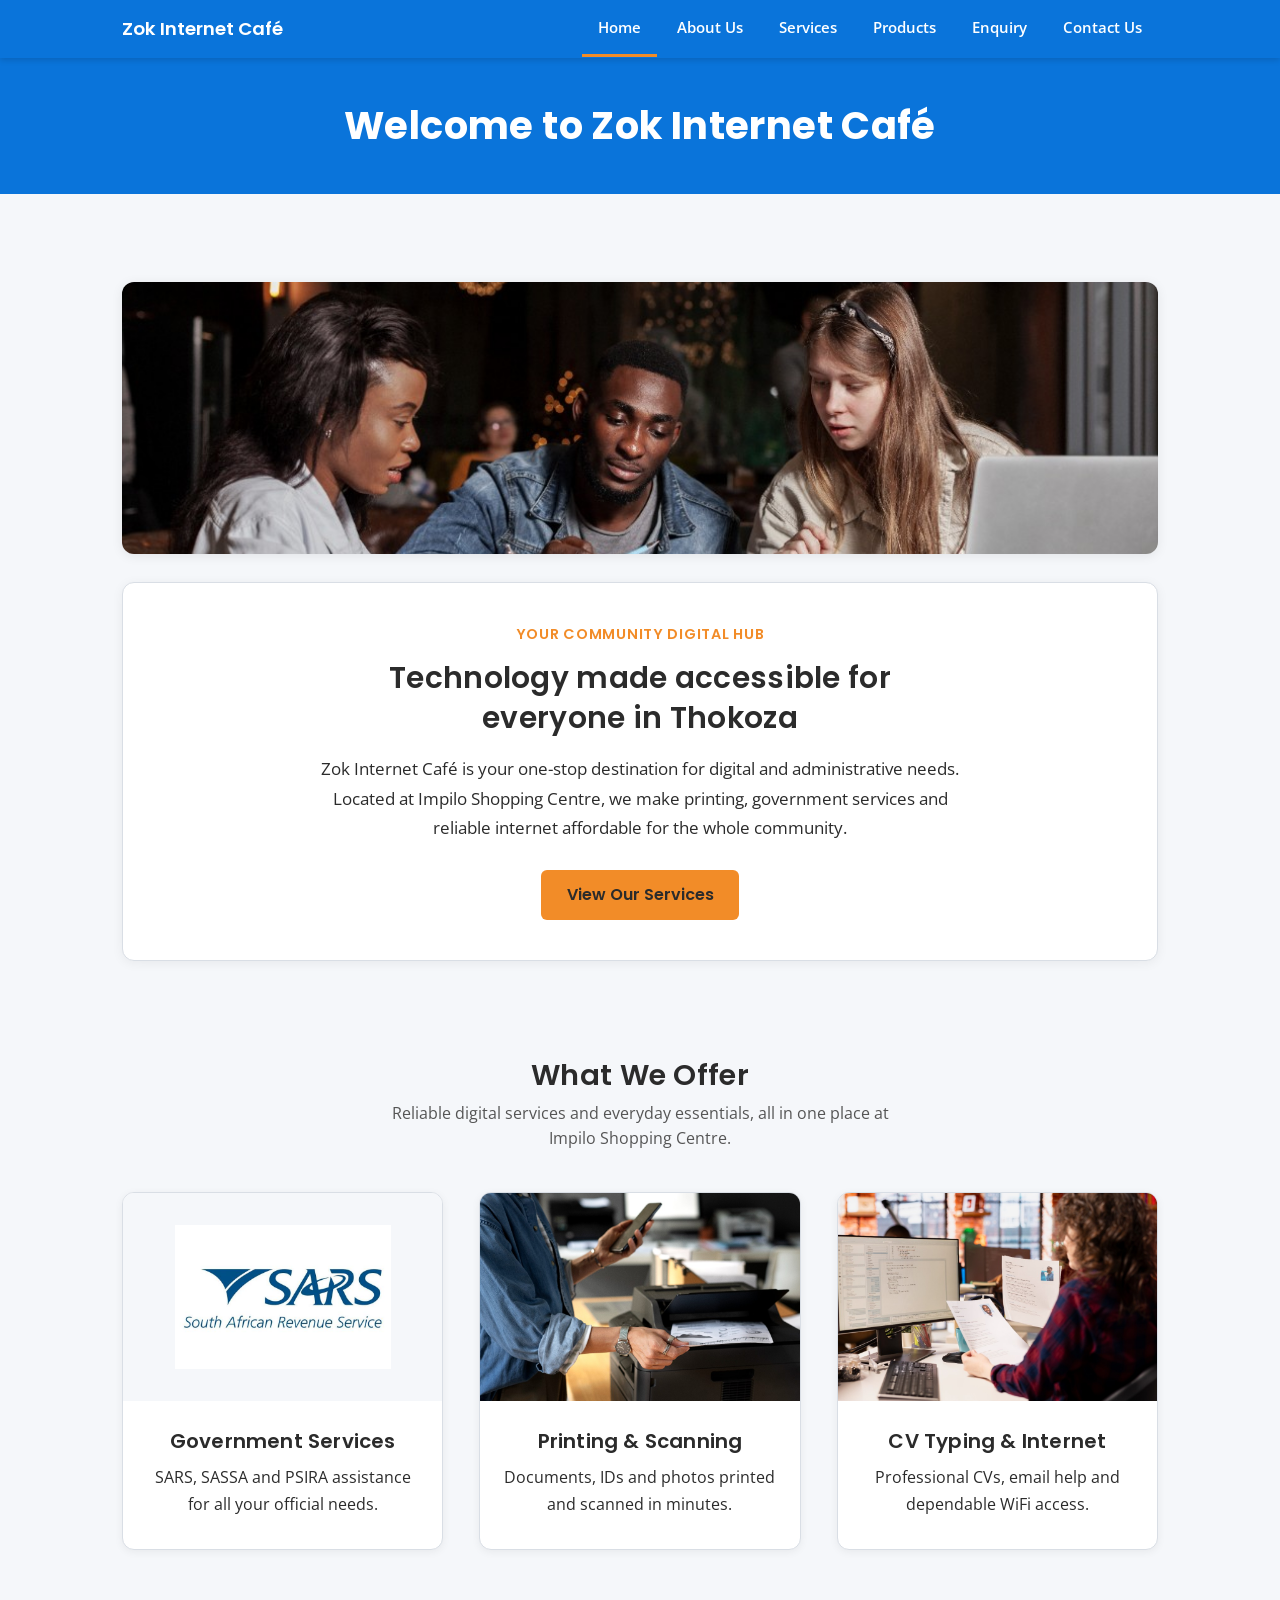
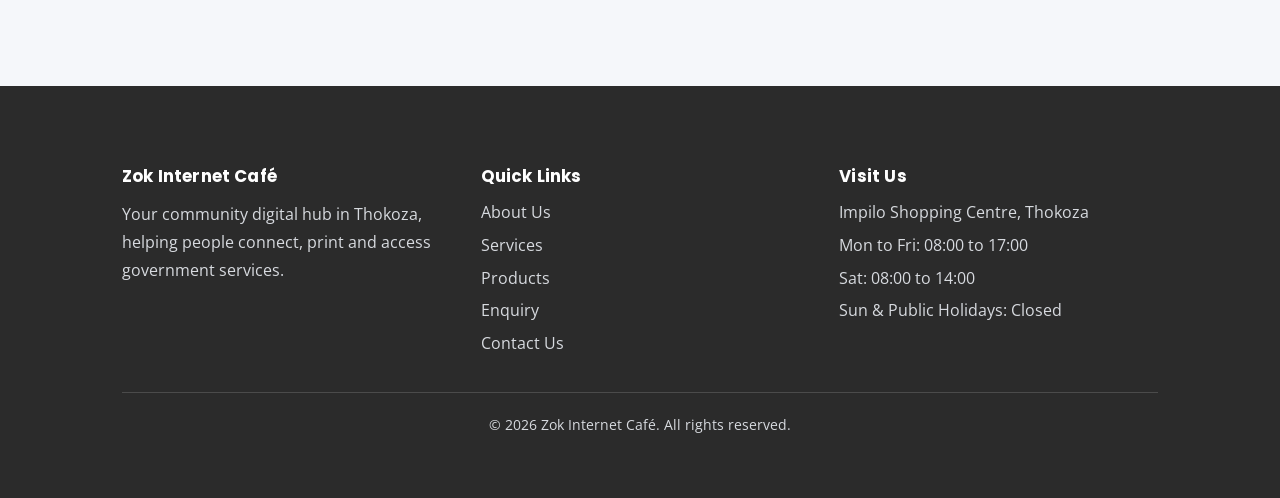
<file: index.html>
<!DOCTYPE html>
<html lang="en">
<head>
    <meta charset="UTF-8">
    <meta name="viewport" content="width=device-width, initial-scale=1.0">
    <title>Home | Zok Internet Café</title>

    <!-- SEO meta tags for search engine visibility -->
    <meta name="description" content="Zok Internet Café is your community digital hub at Impilo Shopping Centre in Thokoza, Gauteng. We offer affordable printing, scanning, SARS e-Filing, SASSA assistance, CV typing and reliable internet access for the whole community.">
    <meta name="keywords" content="internet café Thokoza, printing services Thokoza, scanning Thokoza, SARS e-Filing assistance, SASSA applications, CV typing Thokoza, PSIRA registration, internet access, Impilo Shopping Centre, digital services South Africa, Gauteng">

    <!-- Google Fonts for headings and body text -->
    <link rel="preconnect" href="https://fonts.googleapis.com">
    <link rel="preconnect" href="https://fonts.gstatic.com" crossorigin>
    <link href="https://fonts.googleapis.com/css2?family=Open+Sans:wght@400;600;700&family=Poppins:wght@400;500;600;700&display=swap" rel="stylesheet">

    <!-- External stylesheet shared by every page -->
    <link rel="stylesheet" href="css/style.css">
</head>
<body>
  
    <!-- Sticky navigation bar linking all six pages -->
    <nav class="navbar">
        <div class="nav-container">
            <a href="index.html" class="nav-logo">Zok Internet Café</a>
            <input type="checkbox" id="nav-toggle" class="nav-toggle">
            <label for="nav-toggle" class="nav-toggle-label" aria-label="Toggle navigation menu"><span></span></label>
            <ul class="nav-links">
                <li><a href="index.html" class="active">Home</a></li>
                <li><a href="about.html">About Us</a></li>
                <li><a href="services.html">Services</a></li>
                <li><a href="products.html">Products</a></li>
                <li><a href="enquiry.html">Enquiry</a></li>
                <li><a href="contact.html">Contact Us</a></li>
            </ul>
        </div>
    </nav>

    <!-- Full width welcome heading -->
    <header class="page-header">
        <h1>Welcome to Zok Internet Café</h1>
    </header>

    <main>

        <!-- Hero image with tagline, intro and a call to action -->
        <section class="hero animate-on-scroll">
            <div class="container hero-inner">
                <div class="hero-banner">
                    <picture>
                        <source media="(max-width: 600px)" srcset="images/hero-cafe-collaboration-480.png">
                        <source media="(max-width: 900px)" srcset="images/hero-cafe-collaboration-800.png">
                        <img class="hero-img"
                             src="images/hero-cafe-collaboration.png"
                             srcset="images/hero-cafe-collaboration-480.png 480w, images/hero-cafe-collaboration-800.png 800w, images/hero-cafe-collaboration.png 1024w"
                             sizes="(min-width: 1100px) 1100px, 100vw"
                             alt="Three people collaborating over documents and a laptop at a table in a warm café setting.">
                    </picture>
                </div>
                <div class="hero-content">
                    <span class="tagline">Your Community Digital Hub</span>
                    <h2>Technology made accessible for everyone in Thokoza</h2>
                    <p>
                        Zok Internet Café is your one-stop destination for digital and administrative
                        needs. Located at Impilo Shopping Centre, we make printing, government services
                        and reliable internet affordable for the whole community.
                    </p>
                    <a href="services.html" class="btn btn-primary">View Our Services</a>
                </div>
            </div>
        </section>

        <!-- Three featured service highlights -->
        <section class="container offer-section animate-on-scroll">
            <h2 class="section-title">What We Offer</h2>
            <p class="section-intro">Reliable digital services and everyday essentials, all in one place at Impilo Shopping Centre.</p>
            <div class="card-grid">
                <article class="card card-logo">
                    <img src="images/sars-logo.png" alt="South African Revenue Service (SARS) logo">
                    <div class="card-body">
                        <h3>Government Services</h3>
                        <p>SARS, SASSA and PSIRA assistance for all your official needs.</p>
                    </div>
                </article>

                <article class="card">
                    <img src="images/printing-scanning.png" alt="Person collecting printed documents from a modern office printer while holding a smartphone.">
                    <div class="card-body">
                        <h3>Printing &amp; Scanning</h3>
                        <p>Documents, IDs and photos printed and scanned in minutes.</p>
                    </div>
                </article>

                <article class="card">
                    <img src="images/cv-typing.png" alt="Person at a desk comparing printed CVs with a document open on a computer monitor.">
                    <div class="card-body">
                        <h3>CV Typing &amp; Internet</h3>
                        <p>Professional CVs, email help and dependable WiFi access.</p>
                    </div>
                </article>
            </div>
        </section>

    </main>

    <!-- Full width footer -->
    <footer class="site-footer">
        <div class="container">
            <div class="footer-grid">
                <div class="footer-col">
                    <h4>Zok Internet Café</h4>
                    <p>Your community digital hub in Thokoza, helping people connect, print and access government services.</p>
                </div>
                <div class="footer-col">
                    <h4>Quick Links</h4>
                    <ul>
                        <li><a href="about.html">About Us</a></li>
                        <li><a href="services.html">Services</a></li>
                        <li><a href="products.html">Products</a></li>
                        <li><a href="enquiry.html">Enquiry</a></li>
                        <li><a href="contact.html">Contact Us</a></li>
                    </ul>
                </div>
                <div class="footer-col">
                    <h4>Visit Us</h4>
                    <ul>
                        <li>Impilo Shopping Centre, Thokoza</li>
                        <li>Mon to Fri: 08:00 to 17:00</li>
                        <li>Sat: 08:00 to 14:00</li>
                        <li>Sun &amp; Public Holidays: Closed</li>
                    </ul>
                </div>
            </div>
            <div class="footer-bottom">
                <p>&copy; 2026 Zok Internet Café. All rights reserved.</p>
            </div>
        </div>
    </footer>

    <!-- Back-to-top button -->
    <button id="back-to-top" class="back-to-top" aria-label="Scroll back to top">&#8679;</button>

    <!-- jQuery library for interactive elements -->
    <script src="https://code.jquery.com/jquery-3.7.1.min.js"></script>

    <!-- Shared site-wide JavaScript -->
    <script src="js/main.js"></script>

</body>
</html>
</file>
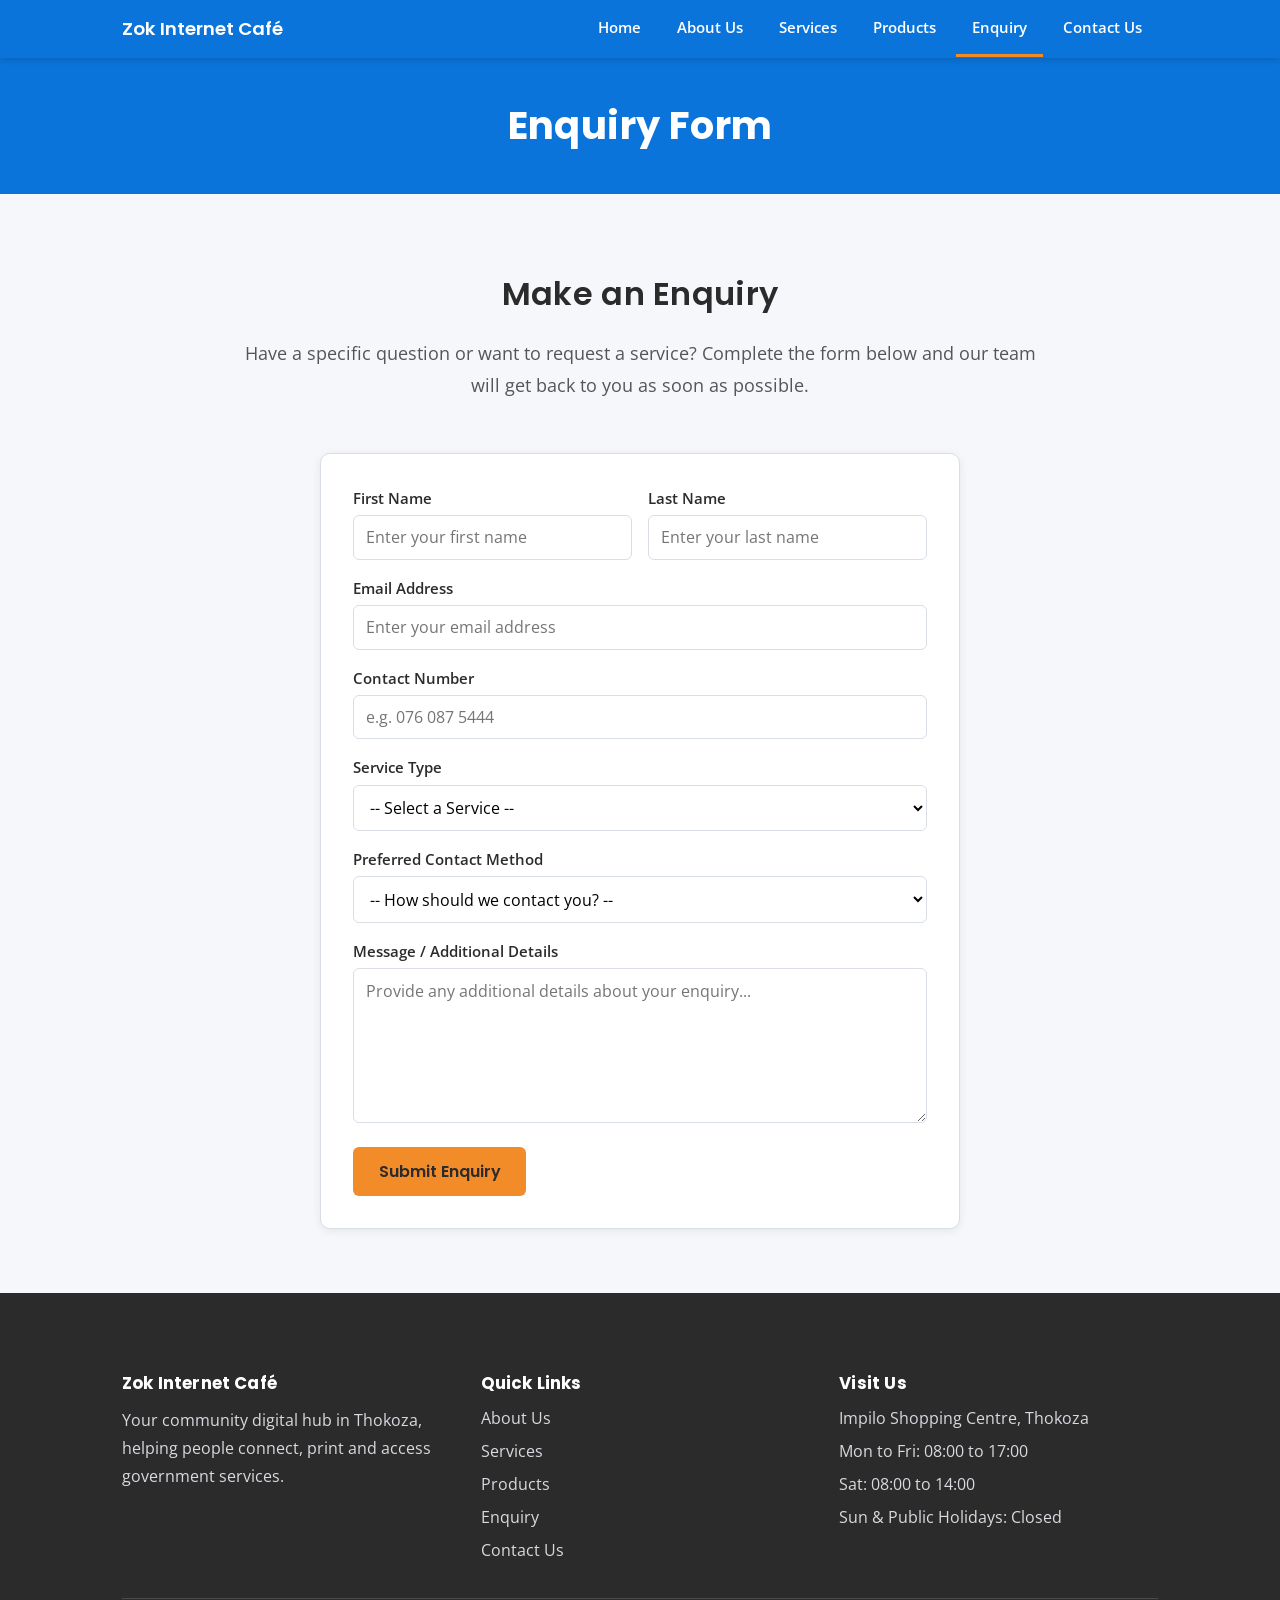
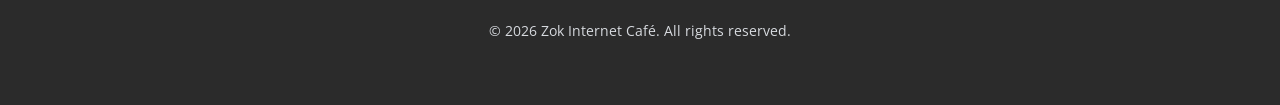
<file: enquiry.html>
<!DOCTYPE html>
<html lang="en">
<head>
    <meta charset="UTF-8">
    <meta name="viewport" content="width=device-width, initial-scale=1.0">
    <title>Enquiry | Zok Internet Café</title>

    <!-- SEO meta tags for search engine visibility -->
    <meta name="description" content="Enquire about services at Zok Internet Café in Thokoza, Gauteng. Submit your details to get pricing and availability information for printing, scanning, SARS e-Filing, CV typing, PSIRA registration and more at Impilo Shopping Centre.">
    <meta name="keywords" content="enquiry Zok Internet Café, service enquiry Thokoza, pricing enquiry, SARS e-Filing enquiry, printing enquiry, CV typing enquiry, PSIRA enquiry, contact form, Impilo Shopping Centre, Gauteng">

    <!-- Google Fonts for headings and body text -->
    <link rel="preconnect" href="https://fonts.googleapis.com">
    <link rel="preconnect" href="https://fonts.gstatic.com" crossorigin>
    <link href="https://fonts.googleapis.com/css2?family=Open+Sans:wght@400;600;700&family=Poppins:wght@400;500;600;700&display=swap" rel="stylesheet">

    <!-- External stylesheet shared by every page -->
    <link rel="stylesheet" href="css/style.css">
</head>
<body>

    <!-- Sticky navigation bar linking all six pages -->
    <nav class="navbar">
        <div class="nav-container">
            <a href="index.html" class="nav-logo">Zok Internet Café</a>
            <input type="checkbox" id="nav-toggle" class="nav-toggle">
            <label for="nav-toggle" class="nav-toggle-label" aria-label="Toggle navigation menu"><span></span></label>
            <ul class="nav-links">
                <li><a href="index.html">Home</a></li>
                <li><a href="about.html">About Us</a></li>
                <li><a href="services.html">Services</a></li>
                <li><a href="products.html">Products</a></li>
                <li><a href="enquiry.html" class="active">Enquiry</a></li>
                <li><a href="contact.html">Contact Us</a></li>
            </ul>
        </div>
    </nav>

    <!-- Full width page heading -->
    <header class="page-header">
        <h1>Enquiry Form</h1>
    </header>

    <main>

        <!-- Enquiry form introduction -->
        <section class="container enquiry-intro animate-on-scroll">
            <div class="intro-section">
                <h2>Make an Enquiry</h2>
                <p class="intro-text">
                    Have a specific question or want to request a service? Complete the form below and our team will get back to you as soon as possible.
                </p>
            </div>
        </section>

        <!-- Centred enquiry form with client-side validation -->
        <section class="container animate-on-scroll">
            <div class="form-card">

                <form id="enquiry-form" action="#" method="post">

                    <!-- First and last name side by side -->
                    <div class="form-row">
                        <div>
                            <label for="first-name">First Name</label>
                            <input type="text" id="first-name" name="first-name" placeholder="Enter your first name" required minlength="2" maxlength="50">
                            <span class="error-msg" id="first-name-error"></span>
                        </div>
                        <div>
                            <label for="last-name">Last Name</label>
                            <input type="text" id="last-name" name="last-name" placeholder="Enter your last name" required minlength="2" maxlength="50">
                            <span class="error-msg" id="last-name-error"></span>
                        </div>
                    </div>

                    <label for="email">Email Address</label>
                    <input type="email" id="email" name="email" placeholder="Enter your email address" required>
                    <span class="error-msg" id="email-error"></span>

                    <label for="contact-number">Contact Number</label>
                    <input type="tel" id="contact-number" name="contact-number" placeholder="e.g. 076 087 5444" required>
                    <span class="error-msg" id="contact-number-error"></span>

                    <label for="service-type">Service Type</label>
                    <select id="service-type" name="service-type" required>
                        <option value="" disabled selected>-- Select a Service --</option>
                        <option value="printing">Printing</option>
                        <option value="scanning">Scanning</option>
                        <option value="sars">SARS e-Filing</option>
                        <option value="sassa">SASSA Applications</option>
                        <option value="psira">PSIRA Registration</option>
                        <option value="cv-typing">CV Typing</option>
                        <option value="internet">Internet Browsing</option>
                        <option value="other">Other</option>
                    </select>
                    <span class="error-msg" id="service-type-error"></span>

                    <label for="preferred-contact">Preferred Contact Method</label>
                    <select id="preferred-contact" name="preferred-contact" required>
                        <option value="" disabled selected>-- How should we contact you? --</option>
                        <option value="email">Email</option>
                        <option value="phone">Phone Call</option>
                        <option value="whatsapp">WhatsApp</option>
                    </select>
                    <span class="error-msg" id="preferred-contact-error"></span>

                    <label for="enquiry-message">Message / Additional Details</label>
                    <textarea id="enquiry-message" name="message" rows="6" placeholder="Provide any additional details about your enquiry..."></textarea>
                    <span class="error-msg" id="enquiry-message-error"></span>

                    <button type="submit" class="btn btn-primary">Submit Enquiry</button>

                </form>
            </div>
        </section>

    </main>

    <!-- Response modal shown after successful validation -->
    <div id="modal-overlay" class="modal-overlay">
        <div class="modal-content">
            <span id="modal-close" class="modal-close">&times;</span>
            <div id="modal-body"></div>
        </div>
    </div>

    <!-- Full width footer -->
    <footer class="site-footer">
        <div class="container">
            <div class="footer-grid">
                <div class="footer-col">
                    <h4>Zok Internet Café</h4>
                    <p>Your community digital hub in Thokoza, helping people connect, print and access government services.</p>
                </div>
                <div class="footer-col">
                    <h4>Quick Links</h4>
                    <ul>
                        <li><a href="about.html">About Us</a></li>
                        <li><a href="services.html">Services</a></li>
                        <li><a href="products.html">Products</a></li>
                        <li><a href="enquiry.html">Enquiry</a></li>
                        <li><a href="contact.html">Contact Us</a></li>
                    </ul>
                </div>
                <div class="footer-col">
                    <h4>Visit Us</h4>
                    <ul>
                        <li>Impilo Shopping Centre, Thokoza</li>
                        <li>Mon to Fri: 08:00 to 17:00</li>
                        <li>Sat: 08:00 to 14:00</li>
                        <li>Sun &amp; Public Holidays: Closed</li>
                    </ul>
                </div>
            </div>
            <div class="footer-bottom">
                <p>&copy; 2026 Zok Internet Café. All rights reserved.</p>
            </div>
        </div>
    </footer>

    <!-- Back-to-top button -->
    <button id="back-to-top" class="back-to-top" aria-label="Scroll back to top">&#8679;</button>

    <!-- jQuery library for interactive elements -->
    <script src="https://code.jquery.com/jquery-3.7.1.min.js"></script>

    <!-- Shared site-wide JavaScript -->
    <script src="js/main.js"></script>

    <!-- Form validation for the enquiry page -->
    <script src="js/form-validation.js"></script>

</body>
</html>
</file>
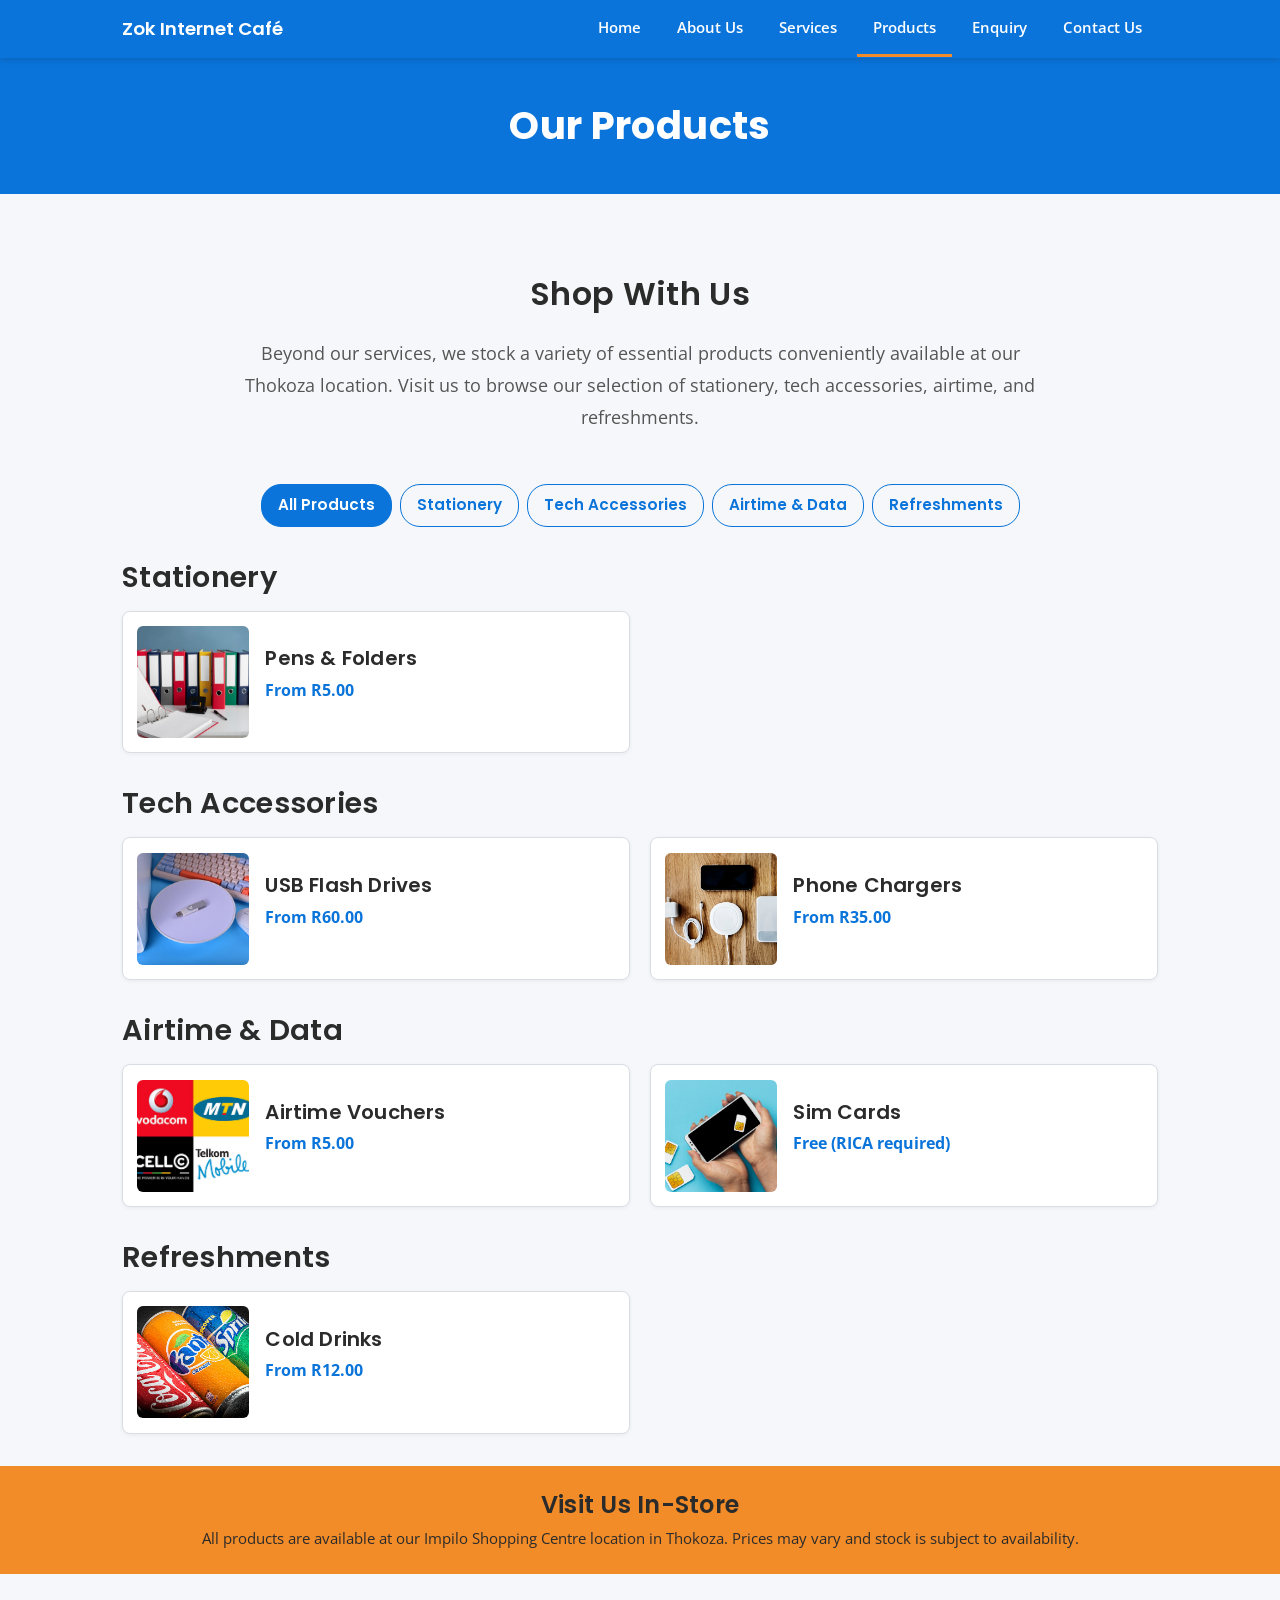
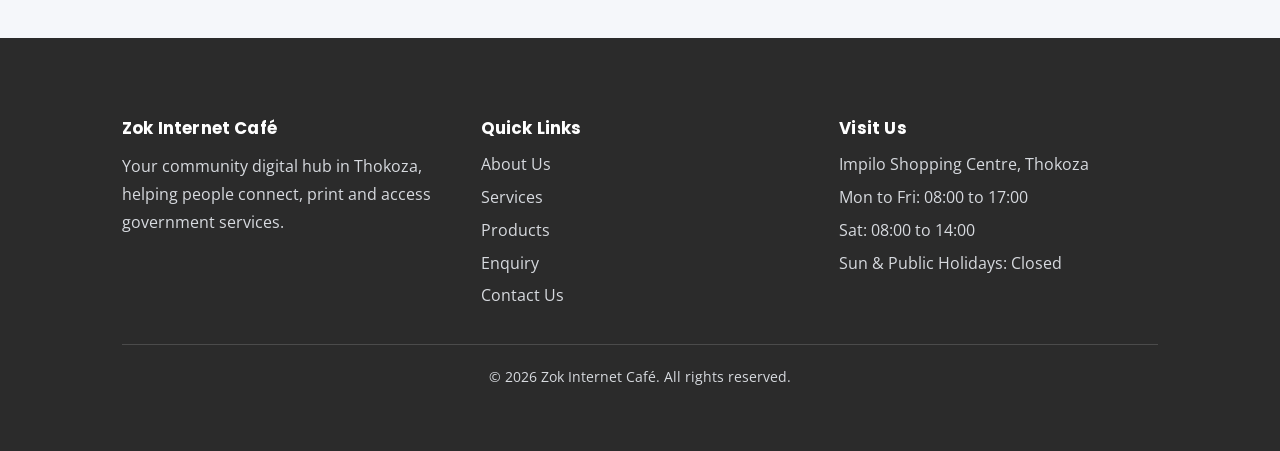
<file: products.html>
<!DOCTYPE html>
<html lang="en">
<head>
    <meta charset="UTF-8">
    <meta name="viewport" content="width=device-width, initial-scale=1.0">
    <title>Products | Zok Internet Café</title>

    <!-- SEO meta tags for search engine visibility -->
    <meta name="description" content="Browse the full range of products available at Zok Internet Café in Thokoza, Gauteng. We stock affordable stationery, USB flash drives, phone chargers, airtime vouchers, SIM cards and cold drinks at Impilo Shopping Centre.">
    <meta name="keywords" content="stationery Thokoza, USB flash drives, phone chargers, airtime vouchers Thokoza, SIM cards, cold drinks, pens and folders, Impilo Shopping Centre, affordable products Gauteng, Zok Internet Café products">

    <!-- Google Fonts for headings and body text -->
    <link rel="preconnect" href="https://fonts.googleapis.com">
    <link rel="preconnect" href="https://fonts.gstatic.com" crossorigin>
    <link href="https://fonts.googleapis.com/css2?family=Open+Sans:wght@400;600;700&family=Poppins:wght@400;500;600;700&display=swap" rel="stylesheet">

    <!-- External stylesheet shared by every page -->
    <link rel="stylesheet" href="css/style.css">
</head>
<body>

    <!-- Sticky navigation bar linking all six pages -->
    <nav class="navbar">
        <div class="nav-container">
            <a href="index.html" class="nav-logo">Zok Internet Café</a>
            <input type="checkbox" id="nav-toggle" class="nav-toggle">
            <label for="nav-toggle" class="nav-toggle-label" aria-label="Toggle navigation menu"><span></span></label>
            <ul class="nav-links">
                <li><a href="index.html">Home</a></li>
                <li><a href="about.html">About Us</a></li>
                <li><a href="services.html">Services</a></li>
                <li><a href="products.html" class="active">Products</a></li>
                <li><a href="enquiry.html">Enquiry</a></li>
                <li><a href="contact.html">Contact Us</a></li>
            </ul>
        </div>
    </nav>

    <!-- Full width page heading -->
    <header class="page-header">
        <h1>Our Products</h1>
    </header>

    <main>

        <!-- Products page introduction -->
        <section class="container products-intro animate-on-scroll">
            <div class="intro-section">
                <h2>Shop With Us</h2>
                <p class="intro-text">
                    Beyond our services, we stock a variety of essential products conveniently available at our Thokoza location. Visit us to browse our selection of stationery, tech accessories, airtime, and refreshments.
                </p>
            </div>
        </section>

        <!-- Tab buttons for filtering product categories -->
        <section class="container">
            <div class="product-tabs">
                <a href="#" class="tab active" data-target="all">All Products</a>
                <a href="#" class="tab" data-target="stationery">Stationery</a>
                <a href="#" class="tab" data-target="tech">Tech Accessories</a>
                <a href="#" class="tab" data-target="airtime">Airtime &amp; Data</a>
                <a href="#" class="tab" data-target="refreshments">Refreshments</a>
            </div>
        </section>

        <!-- Product listings grouped by category in a two column grid -->
        <section class="container animate-on-scroll">

            <div class="product-category" id="stationery">
                <h2>Stationery</h2>
                <div class="product-grid">
                    <article class="product-card">
                        <img src="images/pens-folders.png" alt="Colourful office ring binder folders, a pen, and a hole punch on a white desk.">
                        <div>
                            <h3>Pens &amp; Folders</h3>
                            <p class="price">From R5.00</p>
                        </div>
                    </article>
                </div>
            </div>

            <div class="product-category" id="tech">
                <h2>Tech Accessories</h2>
                <div class="product-grid">
                    <article class="product-card">
                        <img src="images/usb-flash-drive.png" alt="White and silver swivel USB flash drive on a purple mat beside a keyboard and mouse.">
                        <div>
                            <h3>USB Flash Drives</h3>
                            <p class="price">From R60.00</p>
                        </div>
                    </article>
                    <article class="product-card">
                        <img src="images/phone-chargers.png" alt="Smartphone with wall charger, wireless charging pad, and power bank on a wooden surface.">
                        <div>
                            <h3>Phone Chargers</h3>
                            <p class="price">From R35.00</p>
                        </div>
                    </article>
                </div>
            </div>

            <div class="product-category" id="airtime">
                <h2>Airtime &amp; Data</h2>
                <div class="product-grid">
                    <article class="product-card">
                        <img src="images/airtime-vouchers.png" alt="South African mobile network logos: Vodacom, MTN, Cell C, and Telkom Mobile.">
                        <div>
                            <h3>Airtime Vouchers</h3>
                            <p class="price">From R5.00</p>
                        </div>
                    </article>
                    <article class="product-card">
                        <img src="images/sim-cards.png" alt="Hands holding a smartphone showing a SIM icon, with two physical SIM cards on a blue background.">
                        <div>
                            <h3>Sim Cards</h3>
                            <p class="price">Free (RICA required)</p>
                        </div>
                    </article>
                </div>
            </div>

            <div class="product-category" id="refreshments">
                <h2>Refreshments</h2>
                <div class="product-grid">
                    <article class="product-card">
                        <img src="images/cold-drinks.png" alt="Chilled Coca-Cola, Fanta Orange, and Sprite cans with condensation on a dark surface.">
                        <div>
                            <h3>Cold Drinks</h3>
                            <p class="price">From R12.00</p>
                        </div>
                    </article>
                </div>
            </div>

        </section>

        <!-- Full width visit us in store bar -->
        <section class="visit-bar">
            <div class="container">
                <h2>Visit Us In-Store</h2>
                <p>All products are available at our Impilo Shopping Centre location in Thokoza. Prices may vary and stock is subject to availability.</p>
            </div>
        </section>

    </main>

    <!-- Full width footer -->
    <footer class="site-footer">
        <div class="container">
            <div class="footer-grid">
                <div class="footer-col">
                    <h4>Zok Internet Café</h4>
                    <p>Your community digital hub in Thokoza, helping people connect, print and access government services.</p>
                </div>
                <div class="footer-col">
                    <h4>Quick Links</h4>
                    <ul>
                        <li><a href="about.html">About Us</a></li>
                        <li><a href="services.html">Services</a></li>
                        <li><a href="products.html">Products</a></li>
                        <li><a href="enquiry.html">Enquiry</a></li>
                        <li><a href="contact.html">Contact Us</a></li>
                    </ul>
                </div>
                <div class="footer-col">
                    <h4>Visit Us</h4>
                    <ul>
                        <li>Impilo Shopping Centre, Thokoza</li>
                        <li>Mon to Fri: 08:00 to 17:00</li>
                        <li>Sat: 08:00 to 14:00</li>
                        <li>Sun &amp; Public Holidays: Closed</li>
                    </ul>
                </div>
            </div>
            <div class="footer-bottom">
                <p>&copy; 2026 Zok Internet Café. All rights reserved.</p>
            </div>
        </div>
    </footer>

    <!-- Back-to-top button -->
    <button id="back-to-top" class="back-to-top" aria-label="Scroll back to top">&#8679;</button>

    <!-- jQuery library for interactive elements -->
    <script src="https://code.jquery.com/jquery-3.7.1.min.js"></script>

    <!-- Shared site-wide JavaScript -->
    <script src="js/main.js"></script>

</body>
</html>
</file>
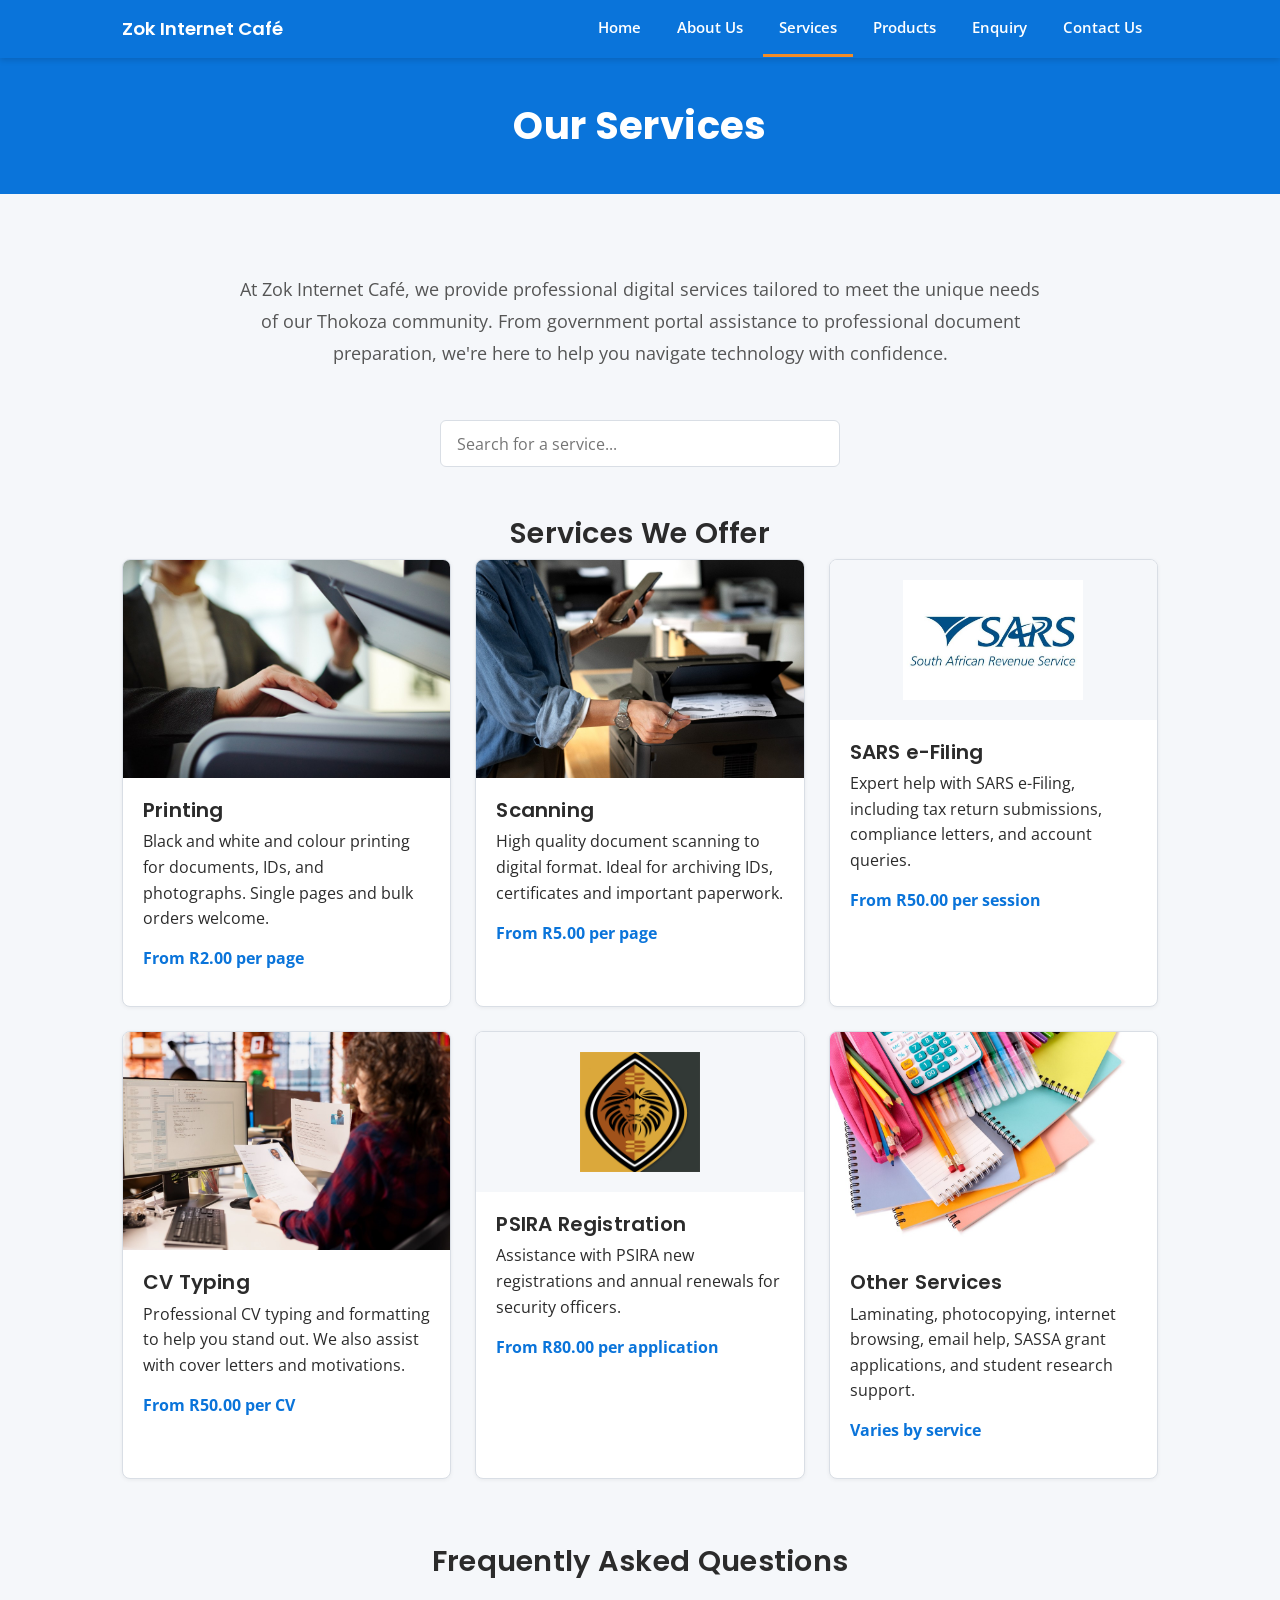
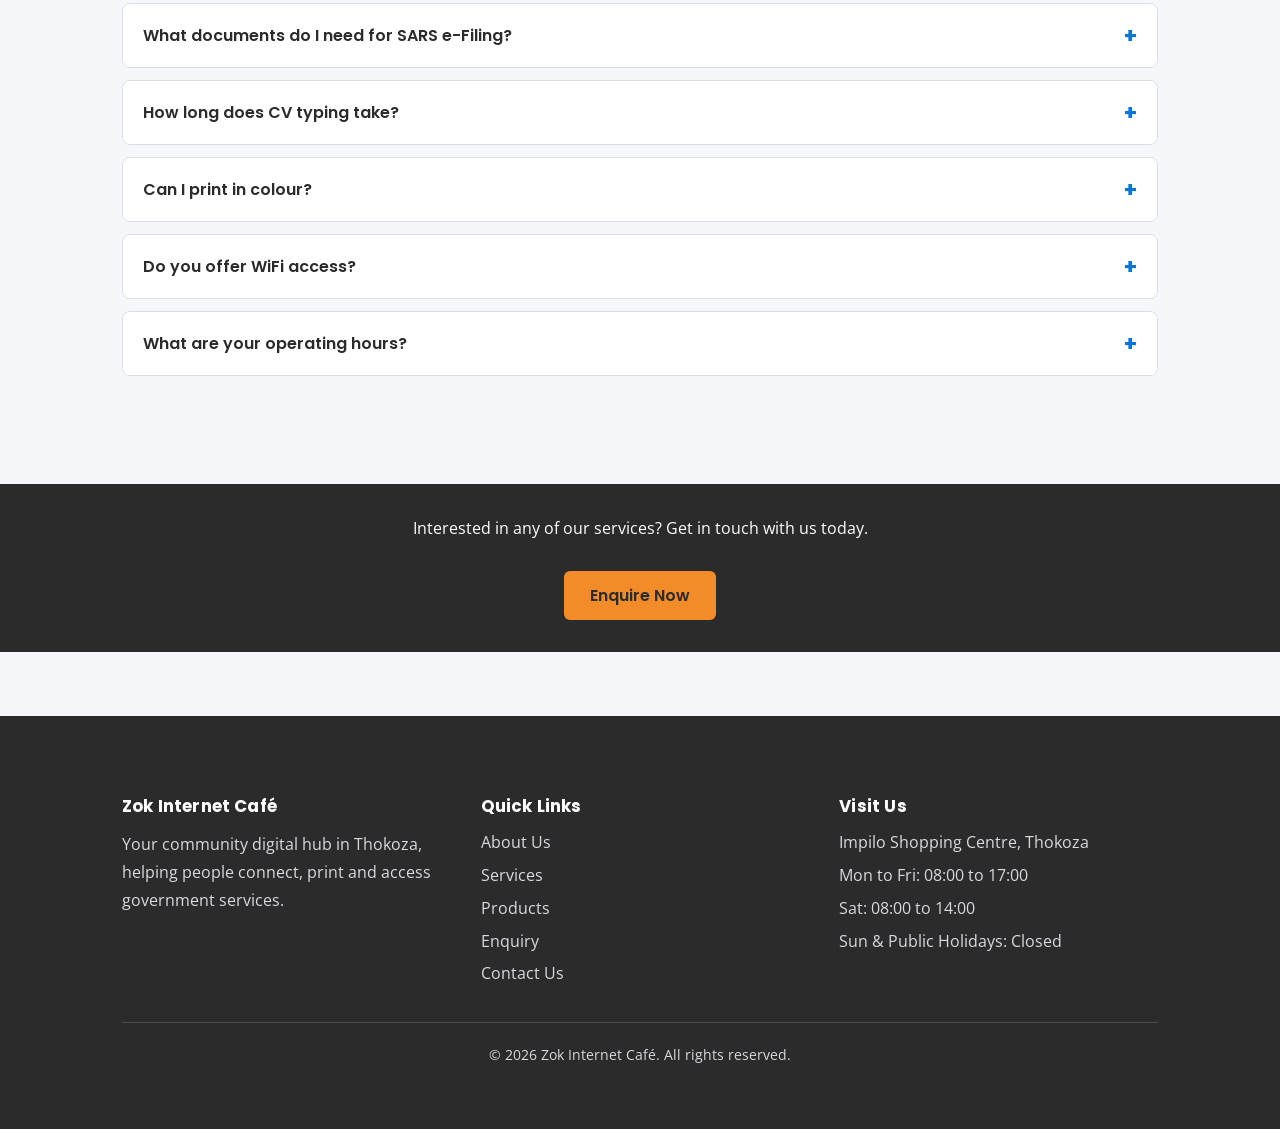
<file: services.html>
<!DOCTYPE html>
<html lang="en">
<head>
    <meta charset="UTF-8">
    <meta name="viewport" content="width=device-width, initial-scale=1.0">
    <title>Services | Zok Internet Café</title>

    <!-- SEO meta tags for search engine visibility -->
    <meta name="description" content="Explore the full range of affordable digital services at Zok Internet Café in Thokoza. We offer printing from R2 per page, scanning, SARS e-Filing, SASSA applications, PSIRA registration, professional CV typing and internet access at Impilo Shopping Centre.">
    <meta name="keywords" content="printing services Thokoza, scanning services, SARS e-Filing assistance, SASSA applications Thokoza, CV typing service, PSIRA registration, internet browsing, laminating, photocopying, Impilo Shopping Centre, affordable digital services Gauteng">

    <!-- Google Fonts for headings and body text -->
    <link rel="preconnect" href="https://fonts.googleapis.com">
    <link rel="preconnect" href="https://fonts.gstatic.com" crossorigin>
    <link href="https://fonts.googleapis.com/css2?family=Open+Sans:wght@400;600;700&family=Poppins:wght@400;500;600;700&display=swap" rel="stylesheet">

    <!-- External stylesheet shared by every page -->
    <link rel="stylesheet" href="css/style.css">
</head>
<body>

    <!-- Sticky navigation bar linking all six pages -->
    <nav class="navbar">
        <div class="nav-container">
            <a href="index.html" class="nav-logo">Zok Internet Café</a>
            <input type="checkbox" id="nav-toggle" class="nav-toggle">
            <label for="nav-toggle" class="nav-toggle-label" aria-label="Toggle navigation menu"><span></span></label>
            <ul class="nav-links">
                <li><a href="index.html">Home</a></li>
                <li><a href="about.html">About Us</a></li>
                <li><a href="services.html" class="active">Services</a></li>
                <li><a href="products.html">Products</a></li>
                <li><a href="enquiry.html">Enquiry</a></li>
                <li><a href="contact.html">Contact Us</a></li>
            </ul>
        </div>
    </nav>

    <!-- Full width page heading -->
    <header class="page-header">
        <h1>Our Services</h1>
    </header>

    <main>

        <!-- Service introduction -->
        <section class="container service-intro animate-on-scroll">
            <div class="intro-section">
                <p class="intro-text">
                    At Zok Internet Café, we provide professional digital services tailored to meet the unique needs of our Thokoza community. From government portal assistance to professional document preparation, we're here to help you navigate technology with confidence.
                </p>
            </div>
        </section>

        <!-- Search bar to filter services in real time -->
        <section class="container">
            <div class="search-bar">
                <input type="text" id="service-search" placeholder="Search for a service..." aria-label="Search services">
            </div>
        </section>

        <!-- Service grid, three columns across two rows -->
        <section class="container animate-on-scroll">
            <h2 class="section-title">Services We Offer</h2>
            <div class="service-grid">
                <article class="service-card" id="printing">
                    <img src="images/services-printing-scanning.png" alt="Person placing a document on a flatbed office scanner.">
                    <div class="service-card-body">
                        <h3>Printing</h3>
                        <p>Black and white and colour printing for documents, IDs, and photographs. Single pages and bulk orders welcome.</p>
                        <p class="price">From R2.00 per page</p>
                    </div>
                </article>

                <article class="service-card" id="scanning">
                    <img src="images/printing-scanning.png" alt="Person collecting printed documents from a modern office printer while holding a smartphone.">
                    <div class="service-card-body">
                        <h3>Scanning</h3>
                        <p>High quality document scanning to digital format. Ideal for archiving IDs, certificates and important paperwork.</p>
                        <p class="price">From R5.00 per page</p>
                    </div>
                </article>

                <article class="service-card service-card-logo" id="government">
                    <img src="images/sars-logo.png" alt="South African Revenue Service (SARS) logo">
                    <div class="service-card-body">
                        <h3>SARS e-Filing</h3>
                        <p>Expert help with SARS e-Filing, including tax return submissions, compliance letters, and account queries.</p>
                        <p class="price">From R50.00 per session</p>
                    </div>
                </article>

                <article class="service-card" id="cv-typing">
                    <img src="images/cv-typing.png" alt="Person at a desk comparing printed CVs with a document open on a computer monitor.">
                    <div class="service-card-body">
                        <h3>CV Typing</h3>
                        <p>Professional CV typing and formatting to help you stand out. We also assist with cover letters and motivations.</p>
                        <p class="price">From R50.00 per CV</p>
                    </div>
                </article>

                <article class="service-card service-card-logo">
                    <img src="images/psira-logo.png" alt="PSIRA (Private Security Industry Regulatory Authority) logo">
                    <div class="service-card-body">
                        <h3>PSIRA Registration</h3>
                        <p>Assistance with PSIRA new registrations and annual renewals for security officers.</p>
                        <p class="price">From R80.00 per application</p>
                    </div>
                </article>

                <article class="service-card" id="other">
                    <img src="images/other-services.png" alt="Colourful school and office supplies: notebooks, pencils, markers, and a calculator.">
                    <div class="service-card-body">
                        <h3>Other Services</h3>
                        <p>Laminating, photocopying, internet browsing, email help, SASSA grant applications, and student research support.</p>
                        <p class="price">Varies by service</p>
                    </div>
                </article>
            </div>
        </section>

        <!-- FAQ Accordion with common service questions -->
        <section class="container faq-section animate-on-scroll">
            <h2 class="section-title">Frequently Asked Questions</h2>

            <div class="faq-item">
                <button class="faq-question">What documents do I need for SARS e-Filing?</button>
                <div class="faq-answer">
                    <p>You will need your South African ID, your SARS tax reference number, and any relevant IRP5 or IT3 certificates from your employer. Our team will guide you through the entire process.</p>
                </div>
            </div>

            <div class="faq-item">
                <button class="faq-question">How long does CV typing take?</button>
                <div class="faq-answer">
                    <p>A standard CV typically takes 30 to 60 minutes to complete, depending on the level of detail required. We also offer same-day turnaround for urgent requests.</p>
                </div>
            </div>

            <div class="faq-item">
                <button class="faq-question">Can I print in colour?</button>
                <div class="faq-answer">
                    <p>Yes, we offer both black and white and full colour printing. Colour printing starts from R5.00 per page. We can print on A4, A3, and photo paper.</p>
                </div>
            </div>

            <div class="faq-item">
                <button class="faq-question">Do you offer WiFi access?</button>
                <div class="faq-answer">
                    <p>Yes, WiFi access is available for customers at R10.00 per 30 minutes. You can also use our desktop computers for browsing and research.</p>
                </div>
            </div>

            <div class="faq-item">
                <button class="faq-question">What are your operating hours?</button>
                <div class="faq-answer">
                    <p>We are open Monday to Friday from 08:00 to 17:00, and Saturday from 08:00 to 14:00. We are closed on Sundays and public holidays.</p>
                </div>
            </div>
        </section>

        <!-- Full width enquire now bar -->
        <section class="cta-bar">
            <div class="container">
                <p>Interested in any of our services? Get in touch with us today.</p>
                <a href="enquiry.html" class="btn btn-primary">Enquire Now</a>
            </div>
        </section>

    </main>

    <!-- Full width footer -->
    <footer class="site-footer">
        <div class="container">
            <div class="footer-grid">
                <div class="footer-col">
                    <h4>Zok Internet Café</h4>
                    <p>Your community digital hub in Thokoza, helping people connect, print and access government services.</p>
                </div>
                <div class="footer-col">
                    <h4>Quick Links</h4>
                    <ul>
                        <li><a href="about.html">About Us</a></li>
                        <li><a href="services.html">Services</a></li>
                        <li><a href="products.html">Products</a></li>
                        <li><a href="enquiry.html">Enquiry</a></li>
                        <li><a href="contact.html">Contact Us</a></li>
                    </ul>
                </div>
                <div class="footer-col">
                    <h4>Visit Us</h4>
                    <ul>
                        <li>Impilo Shopping Centre, Thokoza</li>
                        <li>Mon to Fri: 08:00 to 17:00</li>
                        <li>Sat: 08:00 to 14:00</li>
                        <li>Sun &amp; Public Holidays: Closed</li>
                    </ul>
                </div>
            </div>
            <div class="footer-bottom">
                <p>&copy; 2026 Zok Internet Café. All rights reserved.</p>
            </div>
        </div>
    </footer>

    <!-- Back-to-top button -->
    <button id="back-to-top" class="back-to-top" aria-label="Scroll back to top">&#8679;</button>

    <!-- jQuery library for interactive elements -->
    <script src="https://code.jquery.com/jquery-3.7.1.min.js"></script>

    <!-- Shared site-wide JavaScript -->
    <script src="js/main.js"></script>

</body>
</html>
</file>
<file: css/style.css>
/* Zok Internet Café main stylesheet */
/* Brand colours, typography and responsive layout for all pages */

/* Brand palette kept in one place for easy reuse */
:root {
    --blue: #0A74DA;
    --orange: #F28C28;
    --cloud: #F5F7FA;
    --charcoal: #2B2B2B;
    --white: #ffffff;
    --grey-line: #d9dee5;
    --max-width: 1100px;
    --page-gutter: 2rem;
}

/* Simple reset so browsers start from the same baseline */
* {
    margin: 0;
    padding: 0;
    box-sizing: border-box;
}

html {
    scroll-behavior: smooth;
}

body {
    font-family: 'Open Sans', Arial, sans-serif;
    font-size: 1rem;
    line-height: 1.6;
    color: var(--charcoal);
    background-color: var(--cloud);
}

img {
    display: block;
    max-width: 100%;
    height: auto;
}

a {
    color: var(--blue);
    text-decoration: none;
}

/* Headings use Poppins to set them apart from body copy */
h1, h2, h3, h4 {
    font-family: 'Poppins', Arial, sans-serif;
    color: var(--charcoal);
    line-height: 1.25;
    letter-spacing: 0.01em;
}

h1 {
    font-size: 2.4rem;
    font-weight: 700;
}

h2 {
    font-size: 1.8rem;
    font-weight: 600;
    margin-bottom: 0.6rem;
}

h3 {
    font-size: 1.25rem;
    font-weight: 600;
    margin-bottom: 0.4rem;
}

p {
    margin-bottom: 0.9rem;
}

/* Reusable centred container so content does not stretch too wide */
.container {
    max-width: var(--max-width);
    margin: 0 auto;
    padding: 0 var(--page-gutter);
}

section {
    padding: 3.5rem 0;
}

/* Navigation bar that sticks to the top of every page */
.navbar {
    position: sticky;
    top: 0;
    z-index: 100;
    background-color: var(--blue);
    box-shadow: 0 2px 6px rgba(0, 0, 0, 0.15);
}

.nav-container {
    max-width: var(--max-width);
    margin: 0 auto;
    padding: 0 var(--page-gutter);
    display: flex;
    align-items: center;
    justify-content: space-between;
    flex-wrap: wrap;
    gap: 1rem;
}

.nav-logo {
    font-family: 'Poppins', Arial, sans-serif;
    font-weight: 600;
    font-size: 1.15rem;
    color: var(--white);
    padding: 0.9rem 0;
}

.nav-links {
    list-style: none;
    display: flex;
    flex-wrap: wrap;
    gap: 0.25rem;
}

.nav-links a {
    display: block;
    color: var(--white);
    font-weight: 600;
    font-size: 0.92rem;
    padding: 0.9rem 1rem;
    transition: background-color 0.2s ease;
}

.nav-links a:hover,
.nav-links a:focus {
    background-color: rgba(255, 255, 255, 0.18);
}

.nav-links a:active {
    background-color: rgba(255, 255, 255, 0.3);
}

/* Active page link gets the accent underline */
.nav-links a.active {
    border-bottom: 3px solid var(--orange);
}

/* Hamburger toggle is hidden until the mobile breakpoint */
.nav-toggle {
    display: none;
}

.nav-toggle-label {
    display: none;
    cursor: pointer;
    padding: 0.75rem 0;
}

.nav-toggle-label span,
.nav-toggle-label span::before,
.nav-toggle-label span::after {
    display: block;
    width: 26px;
    height: 3px;
    background-color: var(--white);
    border-radius: 2px;
    position: relative;
}

.nav-toggle-label span::before,
.nav-toggle-label span::after {
    content: "";
    position: absolute;
}

.nav-toggle-label span::before {
    top: -8px;
}

.nav-toggle-label span::after {
    top: 8px;
}

/* Full width page heading band below the nav */
.page-header {
    background-color: var(--blue);
    color: var(--white);
    text-align: center;
    padding: 2.75rem var(--page-gutter);
    margin-bottom: 3rem;
}

.page-header h1 {
    color: var(--white);
}

/* Buttons and call to action styling */
.btn {
    display: inline-block;
    font-family: 'Poppins', Arial, sans-serif;
    font-weight: 600;
    font-size: 1rem;
    padding: 0.75rem 1.6rem;
    border: none;
    border-radius: 6px;
    cursor: pointer;
    transition: background-color 0.2s ease, transform 0.1s ease;
}

/* Primary call to action uses the sunrise orange */
.btn-primary {
    background-color: var(--orange);
    color: var(--charcoal);
}

.btn-primary:hover,
.btn-primary:focus {
    background-color: #d97816;
    color: var(--white);
}

.btn-primary:active {
    transform: translateY(1px);
}

/* Elegant intro sections for page content */
.intro-section {
    max-width: 800px;
    margin: 0 auto;
    text-align: center;
    padding: 2rem 0;
}

.intro-section h2 {
    font-size: 2rem;
    margin-bottom: 1.5rem;
    color: var(--charcoal);
}

.intro-text {
    font-size: 1.1rem;
    line-height: 1.8;
    color: #555;
    margin-bottom: 1.2rem;
}

.belief-section {
    padding-top: 2rem;
}

.contact-details {
    margin-bottom: 2rem;
    line-height: 1.8;
}

.detail-item {
    margin-bottom: 1.5rem;
}

.detail-item strong {
    color: var(--charcoal);
    font-weight: 600;
}

.contact-info iframe {
    margin-top: 1.5rem;
    width: 100%;
    height: 300px;
    border: none;
    border-radius: 4px;
}

/* Hero block on the homepage, image above text for clearer layout */
.hero {
    padding: 2.5rem 0 0;
}

.hero-inner {
    display: flex;
    flex-direction: column;
    gap: 1.75rem;
}

.hero-banner {
    width: 100%;
    height: 17rem;
    border-radius: 12px;
    overflow: hidden;
    box-shadow: 0 2px 12px rgba(0, 0, 0, 0.08);
}

.hero-img {
    width: 100%;
    height: 100%;
    object-fit: cover;
    object-position: center;
}

.hero-content {
    background-color: var(--white);
    border: 1px solid var(--grey-line);
    border-radius: 12px;
    padding: 2.5rem 2.25rem;
    box-shadow: 0 2px 12px rgba(0, 0, 0, 0.06);
    text-align: center;
    display: flex;
    flex-direction: column;
    align-items: center;
}

.hero-content h2 {
    font-size: 1.85rem;
    line-height: 1.35;
    margin-bottom: 1rem;
    max-width: 36rem;
}

.hero-content p {
    font-size: 1.05rem;
    line-height: 1.75;
    margin-bottom: 1.5rem;
    max-width: 40rem;
}

.hero-content .tagline {
    display: inline-block;
    margin-bottom: 0.75rem;
}

.hero-content .btn {
    margin-top: 0.25rem;
}

.tagline {
    color: var(--orange);
    font-family: 'Poppins', Arial, sans-serif;
    font-weight: 600;
    letter-spacing: 0.05em;
    text-transform: uppercase;
    font-size: 0.9rem;
}
 
/* Homepage offer section with extra breathing room */
.offer-section {
    padding-top: 4rem;
    padding-bottom: 4.5rem;
}

.section-title {
    text-align: center;
    margin-bottom: 0.5rem;
    margin-top: 2rem;
}

.section-intro {
    text-align: center;
    max-width: 32rem;
    margin: 0 auto 2.5rem;
    color: #555;
}

/* Shared card grid used for service highlights and other cards */
.card-grid {
    display: grid;
    grid-template-columns: repeat(3, 1fr);
    gap: 2.25rem;
}

.card {
    background-color: var(--white);
    border: 1px solid var(--grey-line);
    border-radius: 12px;
    overflow: hidden;
    text-align: center;
    box-shadow: 0 2px 8px rgba(0, 0, 0, 0.06);
    transition: transform 0.2s ease, box-shadow 0.2s ease;
    display: flex;
    flex-direction: column;
}

.card:hover {
    transform: translateY(-4px);
    box-shadow: 0 8px 20px rgba(0, 0, 0, 0.1);
}

/* All card images share the same height for an even grid */
.card img {
    width: 100%;
    height: 13rem;
    object-fit: cover;
    object-position: center;
    background-color: var(--cloud);
}

/* Logo cards keep the full image visible without cropping */
.card-logo img {
    object-fit: contain;
    padding: 2rem;
}

.card-body {
    padding: 1.75rem 1.5rem 2rem;
    flex-grow: 1;
}

.card-body h3 {
    margin-bottom: 0.65rem;
}

.card-body p {
    margin-bottom: 0;
    line-height: 1.65;
}

/* About page history block */
.history p {
    max-width: 60rem;
}

/* Two equal columns for mission and vision */
.mv-grid {
    display: grid;
    grid-template-columns: 1fr 1fr;
    gap: 1.5rem;
    margin-top: 1.25rem;
}

.mv-block {
    background-color: var(--orange);
    border-left: 5px solid var(--orange);
    border-radius: 8px;
    padding: 2rem;
    box-shadow: 0 1px 4px rgba(0, 0, 0, 0.06);
    color: var(--white);
}

.mv-block h3 {
    color: var(--white);
}

.mv-block p {
    color: var(--white);
}

/* Community involvement uses two columns */
.community-grid {
    display: grid;
    grid-template-columns: 1fr 1fr;
    gap: 1.5rem;
    margin-top: 1.25rem;
}

.community-card {
    background-color: var(--white);
    border: 1px solid var(--grey-line);
    border-radius: 8px;
    overflow: hidden;
    box-shadow: 0 1px 4px rgba(0, 0, 0, 0.06);
}

.community-card img {
    width: 100%;
    aspect-ratio: 16 / 9;
    object-fit: cover;
    object-position: center;
    min-height: 12rem;
}

.community-card-body {
    padding: 1.25rem;
}

/* Team grid with three members */
.team-grid {
    display: grid;
    grid-template-columns: repeat(3, 1fr);
    gap: 2rem;
    margin-top: 2rem;
    align-items: stretch;
}

.team-card {
    background-color: var(--white);
    border: 1px solid var(--grey-line);
    border-radius: 10px;
    padding: 2rem 1.5rem;
    text-align: center;
    box-shadow: 0 1px 4px rgba(0, 0, 0, 0.06);
    display: flex;
    flex-direction: column;
    align-items: center;
    height: 100%;
}

/* Portrait frame shows faces clearly without tight circular cropping */
.team-photo {
    width: 100%;
    max-width: 220px;
    aspect-ratio: 3 / 4;
    object-fit: cover;
    object-position: center top;
    border-radius: 10px;
    margin: 0 auto 1.2rem;
    border: 3px solid var(--blue);
    background-color: var(--cloud);
}

.role {
    color: var(--blue);
    font-weight: 600;
    margin-bottom: 0.5rem;
}

/* Category tab bar used on services and products pages */
.tab-bar {
    display: flex;
    flex-wrap: wrap;
    justify-content: center;
    gap: 0.5rem;
    background-color: var(--white);
    border-bottom: 1px solid var(--grey-line);
    padding: 1rem 1.25rem;
}

.tab {
    font-family: 'Poppins', Arial, sans-serif;
    font-weight: 600;
    font-size: 0.95rem;
    color: var(--blue);
    padding: 0.5rem 1rem;
    border: 1px solid var(--blue);
    border-radius: 20px;
    transition: background-color 0.2s ease, color 0.2s ease;
}

.tab:hover,
.tab:focus {
    background-color: var(--blue);
    color: var(--white);
}

.tab:active {
    background-color: var(--orange);
    border-color: var(--orange);
    color: var(--white);
}

/* Service cards in a three column grid */
.service-grid {
    display: grid;
    grid-template-columns: repeat(3, 1fr);
    gap: 1.5rem;
}

.service-card {
    background-color: var(--white);
    border: 1px solid var(--grey-line);
    border-radius: 8px;
    overflow: hidden;
    box-shadow: 0 1px 4px rgba(0, 0, 0, 0.06);
    transition: transform 0.2s ease, box-shadow 0.2s ease;
}

.service-card:hover {
    transform: translateY(-4px);
    box-shadow: 0 6px 16px rgba(0, 0, 0, 0.12);
}

.service-card img {
    width: 100%;
    aspect-ratio: 3 / 2;
    object-fit: cover;
    object-position: center;
    min-height: 10rem;
    background-color: var(--cloud);
}

/* Logo service cards keep the full logo visible */
.service-card-logo img {
    aspect-ratio: auto;
    height: 10rem;
    object-fit: contain;
    padding: 1.25rem;
}

.service-card-body {
    padding: 1.25rem;
}

.price {
    font-weight: 700;
    color: var(--blue);
}

/* Full width call to action bar */
.cta-bar {
    background-color: var(--charcoal);
    color: var(--white);
    text-align: center;
    padding: 2rem 0;
    margin-top: 3rem;
    margin-bottom: 0;
}

.cta-bar p {
    margin-bottom: 0.8rem;
    font-size: 1rem;
}

.cta-bar .container {
    display: flex;
    flex-direction: column;
    align-items: center;
    gap: 1rem;
}

/* Products grouped by category */
.product-category {
    margin-top: 2rem;
}

.product-grid {
    display: grid;
    grid-template-columns: 1fr 1fr;
    gap: 1.25rem;
    margin-top: 1rem;
}

.product-card {
    display: flex;
    align-items: center;
    gap: 1rem;
    background-color: var(--white);
    border: 1px solid var(--grey-line);
    border-radius: 8px;
    padding: 0.9rem;
    box-shadow: 0 1px 4px rgba(0, 0, 0, 0.06);
}

.product-card img {
    width: 7rem;
    height: 7rem;
    object-fit: cover;
    object-position: center;
    border-radius: 6px;
    flex-shrink: 0;
}

/* Visit us in store bar near the foot of the products page */
.visit-bar {
    background-color: var(--orange);
    color: var(--charcoal);
    text-align: center;
    padding: 1.5rem 0;
    margin-top: 2rem;
    margin-bottom: 0;
}

.visit-bar h2 {
    font-size: 1.5rem;
    margin-bottom: 0.4rem;
}

.visit-bar p {
    font-size: 0.95rem;
    margin-bottom: 0;
}

/* Forms shared styling */
label {
    display: block;
    font-weight: 600;
    margin-bottom: 0.3rem;
    font-size: 0.95rem;
}

input,
select,
textarea {
    width: 100%;
    font-family: inherit;
    font-size: 1rem;
    padding: 0.65rem 0.75rem;
    border: 1px solid var(--grey-line);
    border-radius: 6px;
    background-color: var(--white);
    margin-bottom: 1rem;
}

input:focus,
select:focus,
textarea:focus {
    outline: none;
    border-color: var(--blue);
    box-shadow: 0 0 0 3px rgba(10, 116, 218, 0.18);
}

textarea {
    resize: vertical;
}

/* Centred enquiry form card */
.form-card {
    max-width: 640px;
    margin: 0 auto;
    background-color: var(--white);
    border: 1px solid var(--grey-line);
    border-radius: 10px;
    padding: 2rem;
    box-shadow: 0 2px 10px rgba(0, 0, 0, 0.07);
}

/* First and last name sit side by side */
.form-row {
    display: grid;
    grid-template-columns: 1fr 1fr;
    gap: 1rem;
}

/* Contact page two column layout */
.contact-grid {
    display: grid;
    grid-template-columns: 1fr 1fr;
    gap: 2rem;
}

.contact-form,
.contact-info {
    background-color: var(--white);
    border: 1px solid var(--grey-line);
    border-radius: 10px;
    padding: 1.75rem;
    box-shadow: 0 2px 10px rgba(0, 0, 0, 0.07);
}

.contact-info iframe {
    width: 100%;
    height: 240px;
    border: 0;
    border-radius: 8px;
    margin-bottom: 1rem;
}

.contact-info ul {
    list-style: none;
}

.contact-info li {
    margin-bottom: 0.7rem;
}

/* Site footer */
.site-footer {
    background-color: var(--charcoal);
    color: #d7dadf;
    padding: 5rem 0 3rem;
    margin-top: 4rem;
}

.footer-grid {
    display: grid;
    grid-template-columns: repeat(3, 1fr);
    gap: 2.5rem;
}

.footer-col p {
    line-height: 1.75;
}

.footer-col h4 {
    color: var(--white);
    margin-bottom: 0.8rem;
    font-size: 1.05rem;
}

.footer-col ul {
    list-style: none;
}

.footer-col li {
    margin-bottom: 0.45rem;
}

.footer-col a {
    color: #d7dadf;
}

.footer-col a:hover,
.footer-col a:focus {
    color: var(--orange);
}

.footer-bottom {
    text-align: center;
    border-top: 1px solid rgba(255, 255, 255, 0.15);
    margin-top: 1.75rem;
    padding-top: 1.25rem;
    font-size: 0.9rem;
}

/* Part 3 interactive element styles */

/* Scroll-in animation: elements start invisible and slide up */
.animate-on-scroll {
    opacity: 0;
    transform: translateY(30px);
    transition: opacity 0.6s ease, transform 0.6s ease;
}

.animate-on-scroll.visible {
    opacity: 1;
    transform: translateY(0);
}

/* Back-to-top button fixed in the bottom right corner */
.back-to-top {
    position: fixed;
    bottom: 2rem;
    right: 2rem;
    width: 44px;
    height: 44px;
    background-color: var(--orange);
    color: var(--white);
    border: none;
    border-radius: 50%;
    font-size: 1.4rem;
    cursor: pointer;
    opacity: 0;
    visibility: hidden;
    transition: opacity 0.3s ease, visibility 0.3s ease, background-color 0.2s ease;
    z-index: 90;
    display: flex;
    align-items: center;
    justify-content: center;
}

.back-to-top.show {
    opacity: 1;
    visibility: visible;
}

.back-to-top:hover {
    background-color: #d97816;
}

/* FAQ Accordion on the services page */
.faq-section {
    padding-top: 2rem;
    padding-bottom: 3rem;
}

.faq-section .section-title {
    margin-bottom: 1.5rem;
}

.faq-item {
    background-color: var(--white);
    border: 1px solid var(--grey-line);
    border-radius: 8px;
    margin-bottom: 0.75rem;
    overflow: hidden;
}

.faq-question {
    display: flex;
    justify-content: space-between;
    align-items: center;
    padding: 1rem 1.25rem;
    font-family: 'Poppins', Arial, sans-serif;
    font-weight: 600;
    font-size: 1rem;
    cursor: pointer;
    background-color: var(--white);
    border: none;
    width: 100%;
    text-align: left;
    color: var(--charcoal);
    transition: background-color 0.2s ease;
}

.faq-question:hover {
    background-color: var(--cloud);
}

/* Toggle icon rotates when the answer is open */
.faq-question::after {
    content: "+";
    font-size: 1.3rem;
    font-weight: 700;
    color: var(--blue);
    transition: transform 0.3s ease;
}

.faq-question.open::after {
    content: "−";
}

.faq-answer {
    display: none;
    padding: 0 1.25rem 1.25rem;
    font-size: 0.95rem;
    line-height: 1.7;
    color: #555;
}

/* Product tab bar on the products page */
.product-tabs {
    display: flex;
    flex-wrap: wrap;
    justify-content: center;
    gap: 0.5rem;
    margin-bottom: 2rem;
}

.product-tabs .tab.active {
    background-color: var(--blue);
    color: var(--white);
}

/* Search bar on the services page */
.search-bar {
    max-width: 400px;
    margin: 0 auto 2rem;
    display: block;
}

.search-bar input {
    width: 100%;
    padding: 0.7rem 1rem;
    font-size: 1rem;
    border: 1px solid var(--grey-line);
    border-radius: 6px;
    background-color: var(--white);
}

.search-bar input:focus {
    outline: none;
    border-color: var(--blue);
    box-shadow: 0 0 0 3px rgba(10, 116, 218, 0.18);
}

/* Image lightbox overlay */
.lightbox-overlay {
    display: none;
    position: fixed;
    top: 0;
    left: 0;
    width: 100%;
    height: 100%;
    background-color: rgba(0, 0, 0, 0.9);
    z-index: 200;
    justify-content: center;
    align-items: center;
}

/* Lightbox inner content wrapper */
.lightbox-content {
    position: absolute;
    top: 50%;
    left: 50%;
    transform: translate(-50%, -50%);
    text-align: center;
    max-width: 90%;
}

.lightbox-overlay img {
    max-width: 100%;
    max-height: 75vh;
    border-radius: 8px;
    box-shadow: 0 4px 20px rgba(0, 0, 0, 0.4);
}

.lightbox-close {
    position: absolute;
    top: 1rem;
    right: 1.5rem;
    font-size: 2.5rem;
    color: var(--white);
    cursor: pointer;
    font-weight: 700;
    line-height: 1;
    transition: color 0.2s ease;
    z-index: 210;
}

.lightbox-close:hover {
    color: var(--orange);
}

/* Lightbox prev/next navigation arrows */
.lightbox-nav {
    position: absolute;
    top: 50%;
    transform: translateY(-50%);
    background: rgba(255, 255, 255, 0.15);
    border: none;
    color: var(--white);
    font-size: 2rem;
    padding: 0.75rem 1rem;
    cursor: pointer;
    border-radius: 6px;
    transition: background-color 0.2s ease;
    z-index: 210;
}

.lightbox-nav:hover {
    background: rgba(255, 255, 255, 0.3);
}

.lightbox-prev {
    left: 1.5rem;
}

.lightbox-next {
    right: 1.5rem;
}

/* Lightbox caption and image counter */
.lightbox-caption {
    color: var(--white);
    font-size: 0.95rem;
    margin-top: 1rem;
    line-height: 1.5;
    max-width: 600px;
    margin-left: auto;
    margin-right: auto;
}

.lightbox-counter {
    color: rgba(255, 255, 255, 0.7);
    font-size: 0.85rem;
    margin-top: 0.4rem;
}

/* Make gallery images show a pointer cursor */
.gallery-trigger {
    cursor: pointer;
    transition: transform 0.2s ease, box-shadow 0.2s ease;
}

.gallery-trigger:hover {
    transform: scale(1.03);
    box-shadow: 0 4px 16px rgba(0, 0, 0, 0.15);
}

/* No results message for search filter */
.no-results {
    text-align: center;
    color: #777;
    font-size: 1rem;
    padding: 2rem 0;
    font-style: italic;
}

/* Form validation error and success states */
.error-msg {
    display: none;
    color: #d32f2f;
    font-size: 0.85rem;
    margin-top: -0.7rem;
    margin-bottom: 0.75rem;
}

.input-error {
    border-color: #d32f2f !important;
    box-shadow: 0 0 0 2px rgba(211, 47, 47, 0.15) !important;
}

.input-success {
    border-color: #2e7d32 !important;
    box-shadow: 0 0 0 2px rgba(46, 125, 50, 0.15) !important;
}

/* Response / success modal overlay */
.modal-overlay {
    display: none;
    position: fixed;
    top: 0;
    left: 0;
    width: 100%;
    height: 100%;
    background-color: rgba(0, 0, 0, 0.6);
    z-index: 300;
    justify-content: center;
    align-items: center;
}

.modal-content {
    background-color: var(--white);
    border-radius: 12px;
    padding: 2.5rem 2rem;
    max-width: 500px;
    width: 90%;
    position: relative;
    box-shadow: 0 8px 30px rgba(0, 0, 0, 0.2);
    text-align: center;
    margin: auto;
    position: absolute;
    top: 50%;
    left: 50%;
    transform: translate(-50%, -50%);
}

.modal-content h3 {
    color: var(--blue);
    margin-bottom: 1rem;
    font-size: 1.4rem;
}

.modal-content p {
    line-height: 1.7;
    color: #555;
}

.modal-close {
    position: absolute;
    top: 0.75rem;
    right: 1rem;
    font-size: 1.8rem;
    color: var(--charcoal);
    cursor: pointer;
    font-weight: 700;
    line-height: 1;
    transition: color 0.2s ease;
}

.modal-close:hover {
    color: #d32f2f;
}

/* Leaflet map container on the contact page */
#map {
    width: 100%;
    height: 300px;
    border-radius: 8px;
    margin-top: 1rem;
    margin-bottom: 1rem;
    border: 1px solid var(--grey-line);
}

/* Tablet breakpoint */
@media (max-width: 768px) {
    h1 {
        font-size: 2rem;
    }

    h2 {
        font-size: 1.55rem;
    }

    .container {
        padding: 0 1.25rem;
    }

    section {
        padding: 2.5rem 0;
    }

    /* Hero and offer section spacing on tablet */
    .hero {
        padding: 2rem 0 0;
    }

    .hero-banner {
        height: 15rem;
    }

    .hero-content {
        padding: 2rem 1.5rem;
    }

    .hero-content h2 {
        font-size: 1.55rem;
    }

    .offer-section {
        padding-top: 3rem;
        padding-bottom: 3.5rem;
    }

    /* Homepage cards get one column with more room per card */
    .card-grid {
        grid-template-columns: 1fr;
        gap: 2rem;
        max-width: 26rem;
        margin-left: auto;
        margin-right: auto;
    }

    /* Team stays one column so portraits stay large and readable */
    .team-grid {
        grid-template-columns: 1fr;
        gap: 2rem;
        max-width: 22rem;
        margin-left: auto;
        margin-right: auto;
    }

    .team-photo {
        max-width: 260px;
    }

    .service-grid {
        grid-template-columns: repeat(2, 1fr);
        gap: 1.25rem;
    }

    .community-grid,
    .mv-grid,
    .contact-grid {
        grid-template-columns: 1fr;
        gap: 1.5rem;
    }

    .footer-grid {
        grid-template-columns: 1fr 1fr;
    }
}

/* Mobile breakpoint, everything stacks to a single column */
@media (max-width: 600px) {
    /* Show the hamburger and hide the inline links */
    .nav-toggle-label {
        display: block;
    }

    .nav-links {
        flex-direction: column;
        width: 100%;
        gap: 0;
        display: none;
    }

    /* Reveal the menu when the checkbox is ticked */
    .nav-toggle:checked ~ .nav-links {
        display: flex;
    }

    .nav-links a {
        padding: 0.8rem 0.25rem;
        border-top: 1px solid rgba(255, 255, 255, 0.15);
    }

    .nav-links a.active {
        border-bottom: none;
        border-left: 4px solid var(--orange);
    }

    .container {
        padding: 0 1rem;
    }

    .hero {
        padding: 1.5rem 0 0;
    }

    .hero-banner {
        height: 12rem;
        border-radius: 10px;
    }

    .hero-content {
        padding: 1.5rem 1.25rem;
    }

    .hero-content h2 {
        font-size: 1.35rem;
    }

    .offer-section {
        padding-top: 2.5rem;
        padding-bottom: 3rem;
    }

    .card-grid,
    .team-grid,
    .service-grid,
    .mv-grid,
    .community-grid,
    .product-grid,
    .contact-grid,
    .form-row {
        grid-template-columns: 1fr;
    }

    .card-grid {
        max-width: none;
    }

    .team-grid {
        max-width: none;
    }

    .team-photo {
        max-width: 280px;
        width: 85%;
    }

    .team-card {
        padding: 1.75rem 1.25rem;
    }

    .card-body {
        padding: 1.5rem 1.25rem 1.75rem;
    }

    .card img {
        height: 11rem;
    }

    .card-logo img {
        padding: 1.5rem;
    }

    .footer-grid {
        grid-template-columns: 1fr;
        text-align: center;
    }

    .form-card {
        padding: 1.4rem;
    }

    .product-card {
        flex-direction: column;
        text-align: center;
        padding: 1.25rem;
    }

    .product-card img {
        width: 100%;
        max-width: 12rem;
        height: auto;
        aspect-ratio: 1 / 1;
    }

    section {
        padding: 2rem 0;
    }

    .page-header {
        padding: 1.75rem 1rem;
    }

    .service-card img {
        min-height: 11rem;
    }

    .community-card img {
        min-height: 11rem;
    }
}

/* Large desktop gives team portraits a bit more room */
@media (min-width: 1024px) {
    .team-photo {
        max-width: 240px;
    }

    .card-grid {
        gap: 2.25rem;
    }
}
</file>
